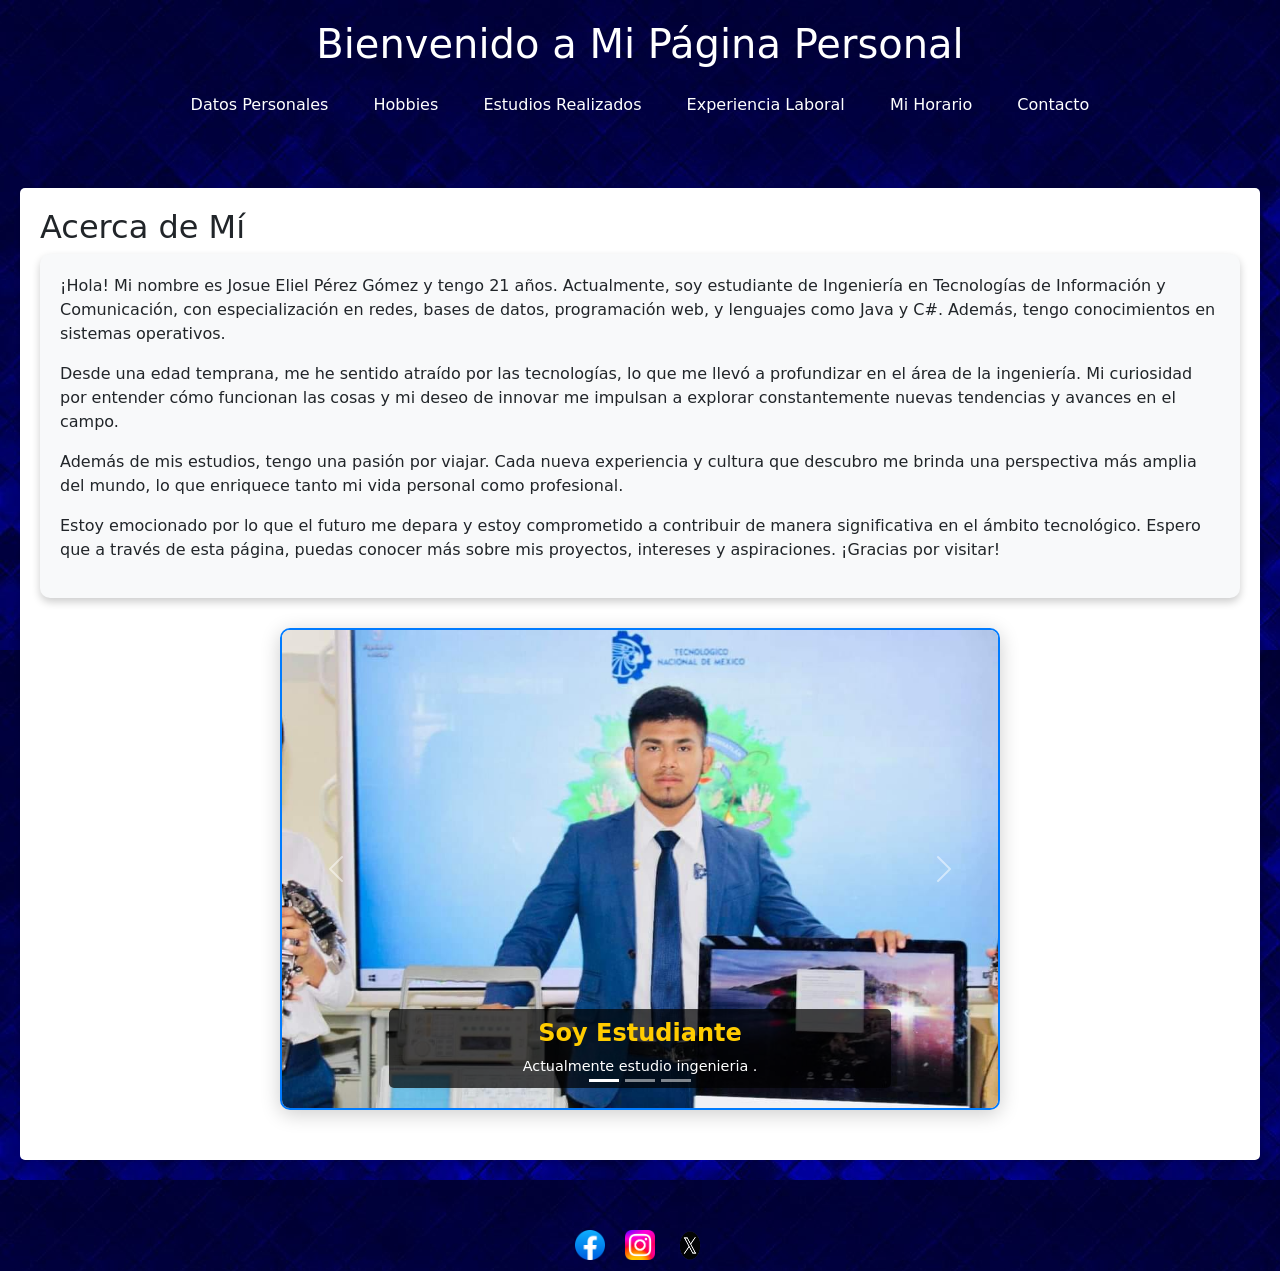
<file: MI PAGINA/index.html>
<!DOCTYPE html>
<html lang="es">
<head>
    <meta charset="UTF-8">
    <meta name="viewport" content="width=device-width, initial-scale=1.0">
    <title>Mi Página Personal</title>
    <link rel="stylesheet" href="styles.css">
    <!-- Agregar Bootstrap CSS -->
    <link href="https://cdn.jsdelivr.net/npm/bootstrap@5.0.2/dist/css/bootstrap.min.css" rel="stylesheet" integrity="sha384-EVSTQN3/azprG1Anm3QDgpJLIm9Nao0Yz1ztcQTwFspd3yD65VohhpuuCOmLASjC" crossorigin="anonymous">
    <style>
        .carousel {
            margin: 30px auto;
            border: 2px solid #007bff; /* Borde azul */
            border-radius: 10px; /* Esquinas redondeadas */
            overflow: hidden; /* Para evitar que se desborden las imágenes */
            box-shadow: 0 4px 20px rgba(0, 0, 0, 0.2); /* Sombra */
            max-width: 60%; /* Ajustar el tamaño del carrusel */
        }
        .carousel-caption {
            background-color: rgba(0, 0, 0, 0.7); /* Fondo negro más opaco */
            border-radius: 5px;
            padding: 10px; /* Padding reducido para un diseño más limpio */
        }
        .carousel-caption h5 {
            font-size: 1.5rem; /* Aumentar tamaño de título */
            font-weight: bold; /* Título en negrita */
            color: #ffcc00; /* Color dorado */
        }
        .carousel-caption p {
            font-size: 0.9rem; /* Tamaño de texto de la descripción */
            color: #ffffff; /* Color blanco para el texto */
            margin: 0; /* Sin margen */
        }
        /* Estilos para el cuadro de texto */
        .about-text {
            background-color: #f8f9fa; /* Color de fondo claro */
            padding: 20px; /* Espaciado interno */
            border-radius: 10px; /* Bordes redondeados */
            box-shadow: 0 4px 8px rgba(0, 0, 0, 0.2); /* Sombra para efecto de profundidad */
            margin-bottom: 20px; /* Espaciado inferior */
        }
      
    </style>
</head>
<body>
    <script src="https://cdn.jsdelivr.net/npm/bootstrap@5.0.2/dist/js/bootstrap.bundle.min.js" integrity="sha384-MrcW6ZMFYlzcLA8Nl+NtUVF0sA7MsXsP1UyJoMp4YLEuNSfAP+JcXn/tWtIaxVXM" crossorigin="anonymous"></script>

    <header>
        <h1>Bienvenido a Mi Página Personal</h1>
        <nav>
            <ul>
                <li><a href="datos.html">Datos Personales</a></li>
                <li><a href="hobbies.html">Hobbies</a></li>
                <li><a href="estudios.html">Estudios Realizados</a></li>
                <li><a href="experiencia.html">Experiencia Laboral</a></li>
                <li><a href="horario.html">Mi Horario</a></li>
                <li><a href="contacto.html">Contacto</a></li>
            </ul>
        </nav>
    </header>

    <section>
        <h2>Acerca de Mí</h2>
        <div class="about-text">
            <p>¡Hola! Mi nombre es Josue Eliel Pérez Gómez y tengo 21 años. Actualmente, soy estudiante de Ingeniería en Tecnologías de Información y Comunicación, con especialización en redes, bases de datos, programación web, y lenguajes como Java y C#. Además, tengo conocimientos en sistemas operativos.</p>
            <p>Desde una edad temprana, me he sentido atraído por las tecnologías, lo que me llevó a profundizar en el área de la ingeniería. Mi curiosidad por entender cómo funcionan las cosas y mi deseo de innovar me impulsan a explorar constantemente nuevas tendencias y avances en el campo.</p>
            <p>Además de mis estudios, tengo una pasión por viajar. Cada nueva experiencia y cultura que descubro me brinda una perspectiva más amplia del mundo, lo que enriquece tanto mi vida personal como profesional.</p>
            <p>Estoy emocionado por lo que el futuro me depara y estoy comprometido a contribuir de manera significativa en el ámbito tecnológico. Espero que a través de esta página, puedas conocer más sobre mis proyectos, intereses y aspiraciones. ¡Gracias por visitar!</p>
        </div>
        
        <div id="carouselExampleCaptions" class="carousel slide mx-auto" data-bs-ride="carousel">
            <div class="carousel-indicators">
                <button type="button" data-bs-target="#carouselExampleCaptions" data-bs-slide-to="0" class="active" aria-current="true" aria-label="Slide 1"></button>
                <button type="button" data-bs-target="#carouselExampleCaptions" data-bs-slide-to="1" aria-label="Slide 2"></button>
                <button type="button" data-bs-target="#carouselExampleCaptions" data-bs-slide-to="2" aria-label="Slide 3"></button>
            </div>
            <div class="carousel-inner">
                <div class="carousel-item active">
                    <img src="imagenes/index/yo.jpg" class="d-block w-100" alt="Soy Estudiante">
                    <div class="carousel-caption d-none d-md-block">
                        <h5>Soy Estudiante</h5>
                        <p>Actualmente estudio ingenieria .</p>
                    </div>
                </div>
                <div class="carousel-item">
                    <img src="imagenes/index/yo1.JPG" class="d-block w-100" alt="Fui amante del arte">
                    <div class="carousel-caption d-none d-md-block">
                        <h5>Fui amante del arte</h5>
                        <p>Fui bailarín de folklore por casi 8 años.</p>
                    </div>
                </div>
                <div class="carousel-item">
                    <img src="imagenes/index/yo3.jpg" class="d-block w-100" alt="Me gusta viajar">
                    <div class="carousel-caption d-none d-md-block">
                        <h5>Me gusta las experiencias de diferentes lugares </h5>
                        <p>Me gusta el mar y la naturaleza.</p>
                    </div>
                </div>
            </div>
            <button class="carousel-control-prev" type="button" data-bs-target="#carouselExampleCaptions" data-bs-slide="prev">
                <span class="carousel-control-prev-icon" aria-hidden="true"></span>
                <span class="visually-hidden">Anterior</span>
            </button>
            <button class="carousel-control-next" type="button" data-bs-target="#carouselExampleCaptions" data-bs-slide="next">
                <span class="carousel-control-next-icon" aria-hidden="true"></span>
                <span class="visually-hidden">Siguiente</span>
            </button>
        </div>
    </section>

<footer>
        <p>&nbsp;</p>
  <div class="social-icons">
            <a href="https://www.facebook.com/eliel.gomez.739978?locale=es_LA" target="_blank">
                <img src="imagenes/index/facebbok.png" alt="Facebook">
            </a>
            <a href="https://www.instagram.com/elielpg20/?next=%2Felielpg20%2F" target="_blank">
                <img src="imagenes/index/inta.png" alt="Instagram">
            </a>
            <a href="https://x.com/elielgomez20?s=21" target="_blank">
                <img src="imagenes/index/8e72f7331b652b842b0c271ab144d332.png" alt="Twitter" width="26" height="31">
            </a>
        </div>
    </footer>
</body>
</html>
</file>
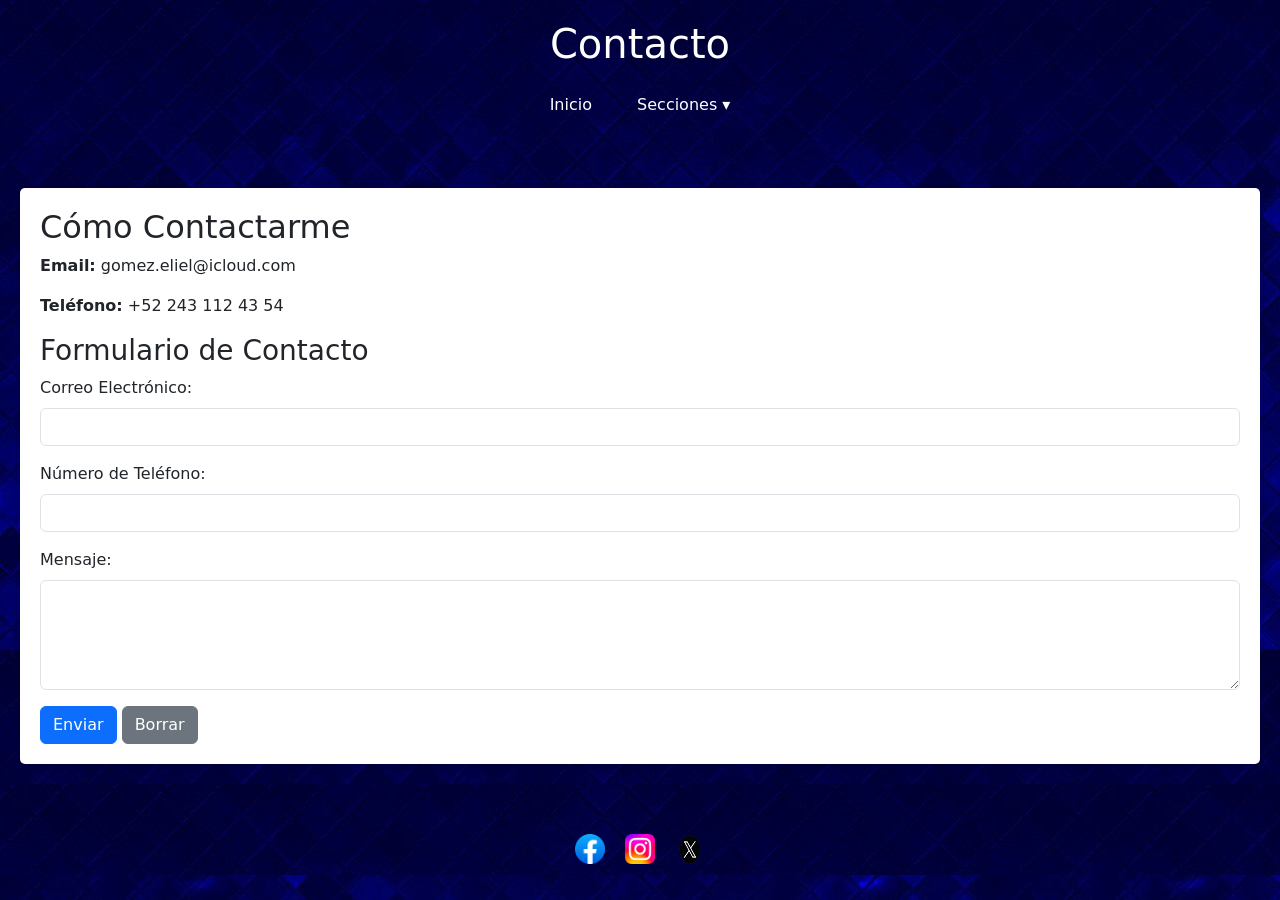
<file: MI PAGINA/contacto.html>
<!DOCTYPE html>
<html lang="es">
<head>
    <meta charset="UTF-8">
    <meta name="viewport" content="width=device-width, initial-scale=1.0">
    <title>Contacto</title>
    <link rel="stylesheet" href="styles.css">
    <link href="https://cdn.jsdelivr.net/npm/bootstrap@5.0.2/dist/css/bootstrap.min.css" rel="stylesheet" integrity="sha384-EVSTQN3/azprG1Anm3QDgpJLIm9Nao0Yz1ztcQTwFspd3yD65VohhpuuCOmLASjC" crossorigin="anonymous">
</head>
<body>
<script src="https://cdn.jsdelivr.net/npm/bootstrap@5.0.2/dist/js/bootstrap.bundle.min.js" integrity="sha384-MrcW6ZMFYlzcLA8Nl+NtUVF0sA7MsXsP1UyJoMp4YLEuNSfAP+JcXn/tWtIaxVXM" crossorigin="anonymous"></script>
    <header>
        <h1>Contacto</h1>
        <nav>
            <ul>
                <li><a href="index.html">Inicio</a></li>
                <li>
                    <a href="#" class="dropdown">Secciones &#9662;</a>
                    <ul class="dropdown-menu">
                        <li><a href="hobbies.html">Hobbis</a></li>
                        <li><a href="estudios.html">Estudios Realizados</a></li>
                        <li><a href="experiencia.html">Experiencia Laboral</a></li>
                        <li><a href="horario.html">Mi Horario</a></li>
                        <li><a href="contacto.html">Datos Personales</a></li>
                    </ul>
                </li>
            </ul>
        </nav>
    </header>

    <section>
        <h2>Cómo Contactarme</h2>
        <p><strong>Email:</strong> gomez.eliel@icloud.com</p>
        <p><strong>Teléfono:</strong> +52 243 112 43 54</p>

        <h3>Formulario de Contacto</h3>
        <form id="contact-form" action="mailto:gomez.eliel@icloud.com" method="post" enctype="text/plain">
            <div class="mb-3">
                <label for="email" class="form-label">Correo Electrónico:</label>
                <input type="email" class="form-control" id="email" name="email" required>
            </div>
            <div class="mb-3">
                <label for="telefono" class="form-label">Número de Teléfono:</label>
                <input type="tel" class="form-control" id="telefono" name="telefono" required>
            </div>
            <div class="mb-3">
                <label for="mensaje" class="form-label">Mensaje:</label>
                <textarea class="form-control" id="mensaje" name="mensaje" rows="4" required></textarea>
            </div>
            <button type="submit" class="btn btn-primary">Enviar</button>
            <button type="reset" class="btn btn-secondary">Borrar</button>
        </form>
    </section>

    <footer>
        <p>&nbsp;</p>
  <div class="social-icons">
            <a href="https://www.facebook.com/eliel.gomez.739978?locale=es_LA" target="_blank">
                <img src="imagenes/index/facebbok.png" alt="Facebook">
            </a>
            <a href="https://www.instagram.com/elielpg20/?next=%2Felielpg20%2F" target="_blank">
                <img src="imagenes/index/inta.png" alt="Instagram">
            </a>
            <a href="https://x.com/elielgomez20?s=21" target="_blank">
                <img src="imagenes/index/8e72f7331b652b842b0c271ab144d332.png" alt="Twitter" width="26" height="31">
            </a>
        </div>
    </footer>
</body>
</html>
</file>
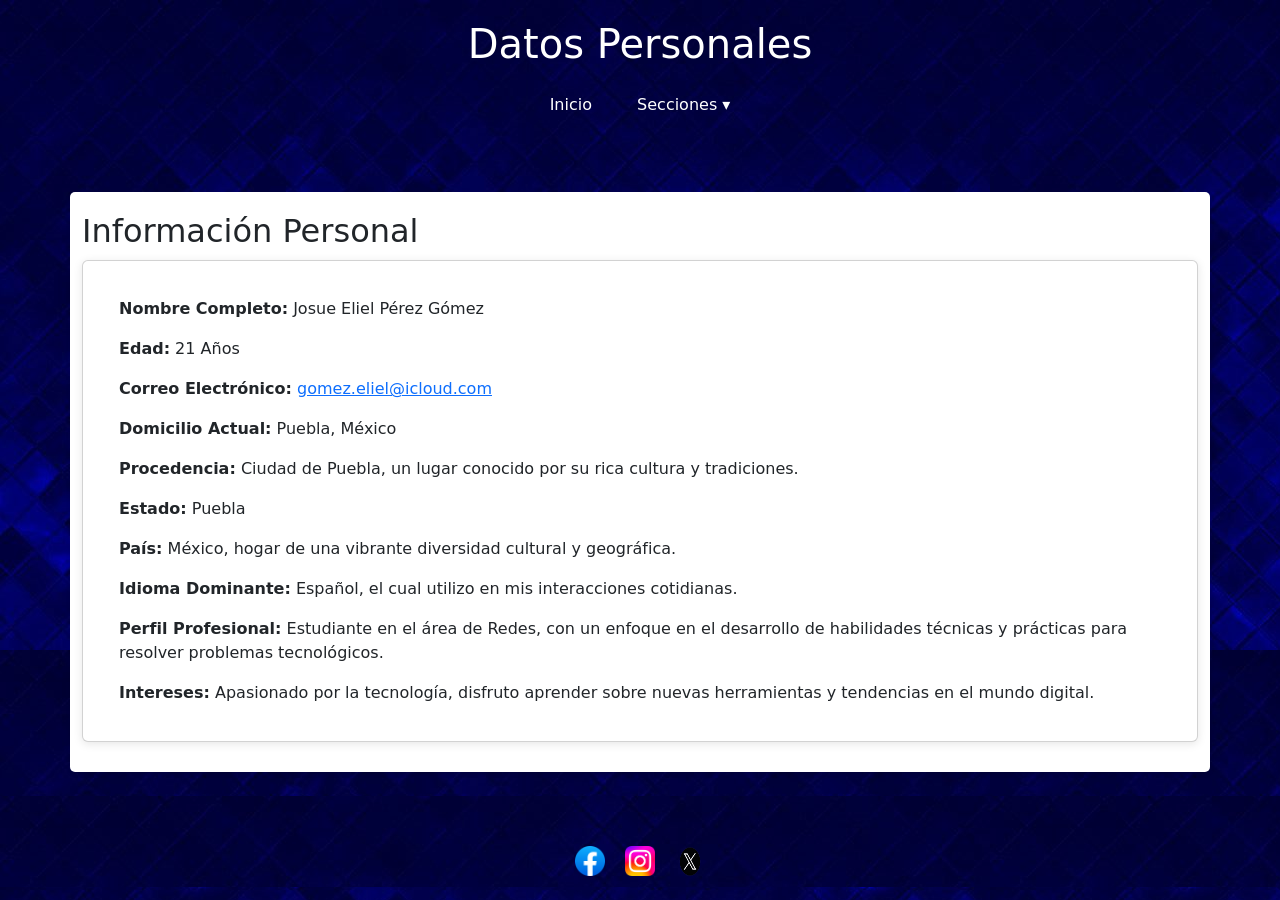
<file: MI PAGINA/datos.html>
<!DOCTYPE html>
<html lang="es">
<head>
    <meta charset="UTF-8">
    <meta name="viewport" content="width=device-width, initial-scale=1.0">
    <title>Datos Personales</title>
    <link rel="stylesheet" href="styles.css">
    <link href="https://cdn.jsdelivr.net/npm/bootstrap@5.0.2/dist/css/bootstrap.min.css" rel="stylesheet" integrity="sha384-EVSTQN3/azprG1Anm3QDgpJLIm9Nao0Yz1ztcQTwFspd3yD65VohhpuuCOmLASjC" crossorigin="anonymous">
</head>
<body>
    <script src="https://cdn.jsdelivr.net/npm/bootstrap@5.0.2/dist/js/bootstrap.bundle.min.js" integrity="sha384-MrcW6ZMFYlzcLA8Nl+NtUVF0sA7MsXsP1UyJoMp4YLEuNSfAP+JcXn/tWtIaxVXM" crossorigin="anonymous"></script>

    <header>
        <h1>Datos Personales</h1>
        <nav>
            <ul>
                <li><a href="index.html">Inicio</a></li>
                <li>
                    <a href="#" class="dropdown">Secciones &#9662;</a>
                    <ul class="dropdown-menu">
                        <li><a href="hobbies.html">Hobbies</a></li>
                        <li><a href="estudios.html">Estudios Realizados</a></li>
                        <li><a href="experiencia.html">Experiencia Laboral</a></li>
                        <li><a href="horario.html">Mi Horario</a></li>
                        <li><a href="contacto.html">Contacto</a></li>
                    </ul>
                </li>
            </ul>
        </nav>
    </header>

    <section class="container my-4">
        <h2>Información Personal</h2>
        <div class="card">
            <div class="card-body">
                <p class="card-text"><strong>Nombre Completo:</strong> Josue Eliel Pérez Gómez</p>
                <p class="card-text"><strong>Edad:</strong> 21 Años</p>
                <p class="card-text"><strong>Correo Electrónico:</strong> <a href="mailto:gomez.eliel@icloud.com">gomez.eliel@icloud.com</a></p>
                <p class="card-text"><strong>Domicilio Actual:</strong> Puebla, México</p>
                <p class="card-text"><strong>Procedencia:</strong> Ciudad de Puebla, un lugar conocido por su rica cultura y tradiciones.</p>
                <p class="card-text"><strong>Estado:</strong> Puebla</p>
                <p class="card-text"><strong>País:</strong> México, hogar de una vibrante diversidad cultural y geográfica.</p>
                <p class="card-text"><strong>Idioma Dominante:</strong> Español, el cual utilizo en mis interacciones cotidianas.</p>
                <p class="card-text"><strong>Perfil Profesional:</strong> Estudiante en el área de Redes, con un enfoque en el desarrollo de habilidades técnicas y prácticas para resolver problemas tecnológicos.</p>
                <p class="card-text"><strong>Intereses:</strong> Apasionado por la tecnología, disfruto aprender sobre nuevas herramientas y tendencias en el mundo digital.</p>
            </div>
        </div>
    </section>

    <footer>
        <p>&nbsp;</p>
  <div class="social-icons">
            <a href="https://www.facebook.com/eliel.gomez.739978?locale=es_LA" target="_blank">
                <img src="imagenes/index/facebbok.png" alt="Facebook">
            </a>
            <a href="https://www.instagram.com/elielpg20/?next=%2Felielpg20%2F" target="_blank">
                <img src="imagenes/index/inta.png" alt="Instagram">
            </a>
            <a href="https://x.com/elielgomez20?s=21" target="_blank">
                <img src="imagenes/index/8e72f7331b652b842b0c271ab144d332.png" alt="Twitter" width="26" height="31">
            </a>
        </div>
    </footer>
</body>
</html>
</file>
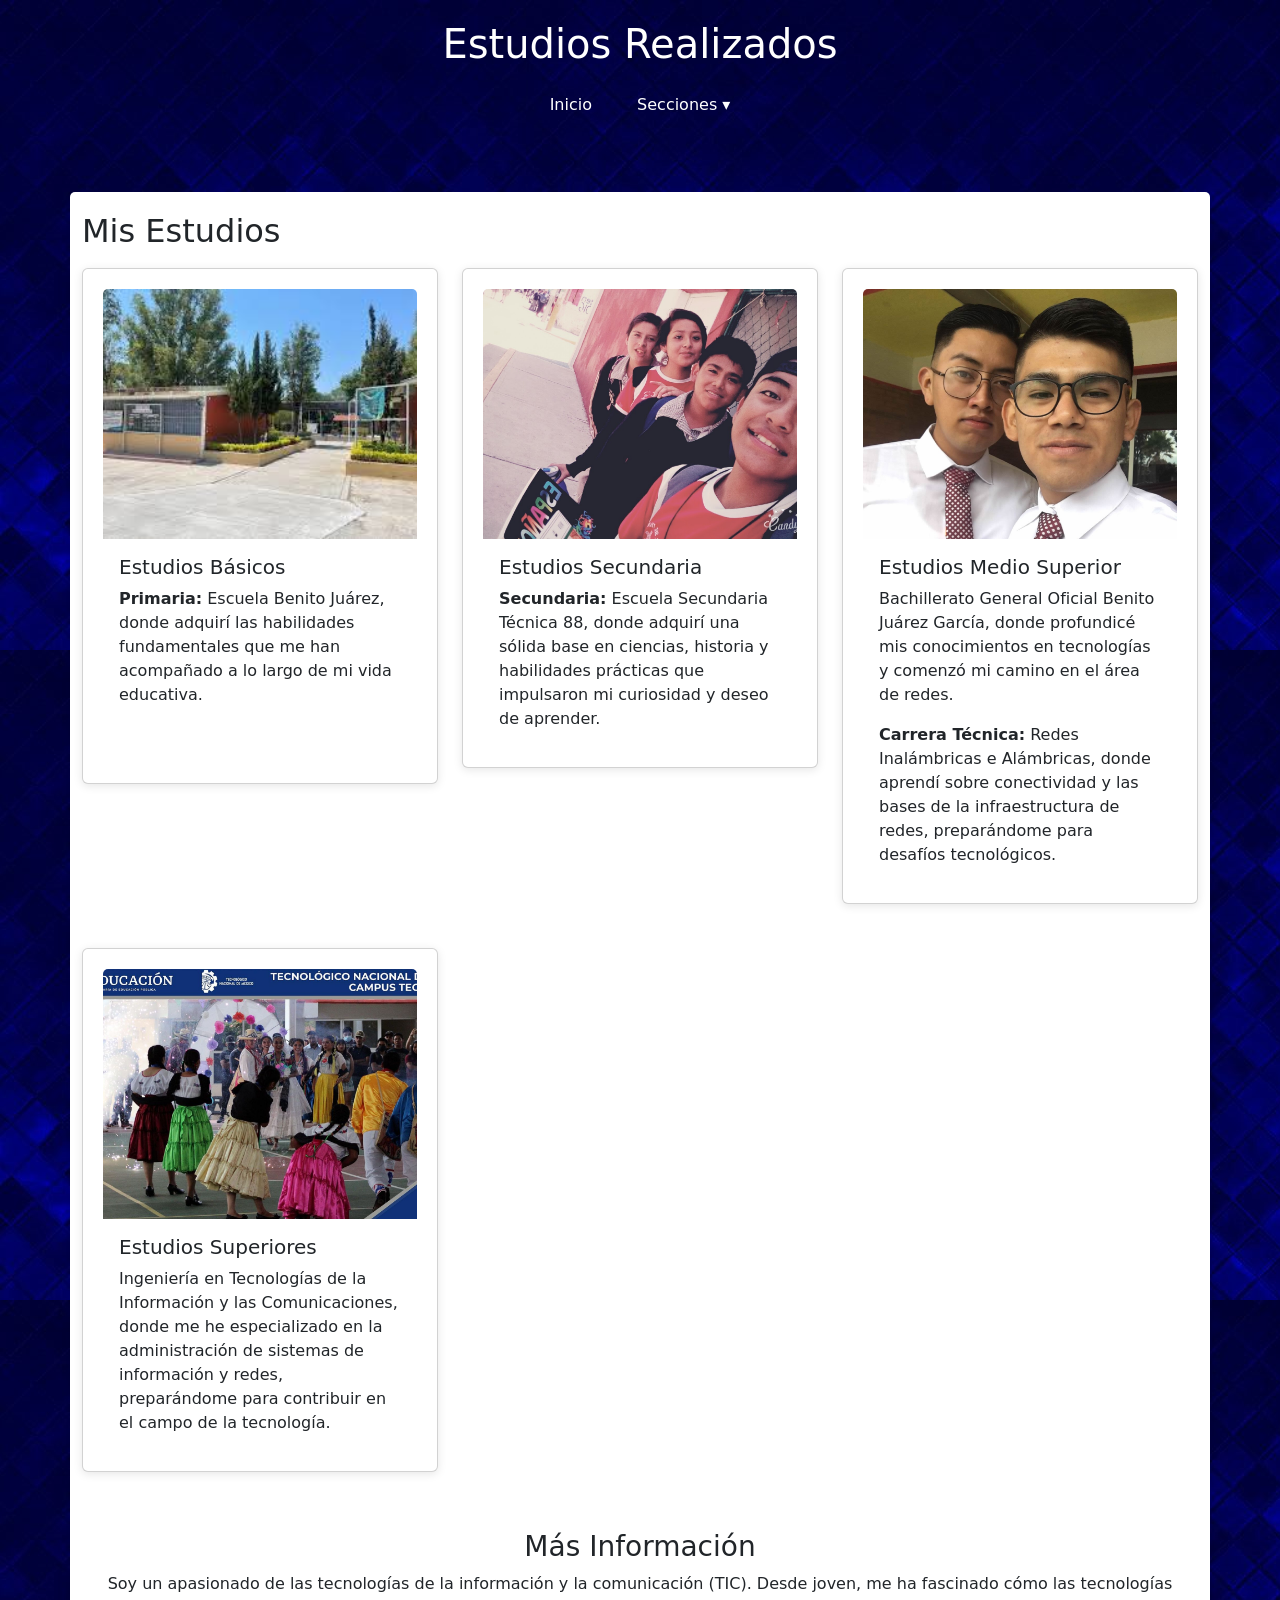
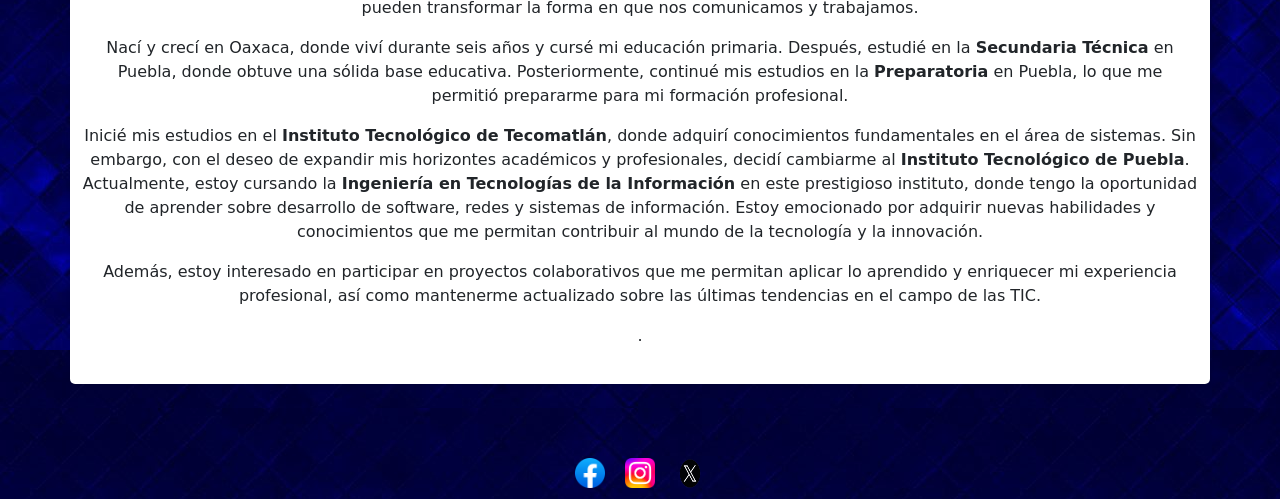
<file: MI PAGINA/estudios.html>
<!DOCTYPE html>
<html lang="es">
<head>
    <meta charset="UTF-8">
    <meta name="viewport" content="width=device-width, initial-scale=1.0">
    <title>Estudios Realizados</title>
    <link rel="stylesheet" href="styles.css">
    <link href="https://cdn.jsdelivr.net/npm/bootstrap@5.0.2/dist/css/bootstrap.min.css" rel="stylesheet" integrity="sha384-EVSTQN3/azprG1Anm3QDgpJLIm9Nao0Yz1ztcQTwFspd3yD65VohhpuuCOmLASjC" crossorigin="anonymous">
    <style>
        .card-img-top {
            width: 100%;
            height: 250px; /* Ajusta la altura según lo necesites */
            object-fit: cover; /* Mantiene la proporción de la imagen */
        
       
        nav ul {
            list-style: none;
            padding: 0;
        }
        nav ul li {
            display: inline;
            margin-right: 20px;
        }
        nav a {
            text-decoration: none;
            color: #007bff; /* Color del texto de los enlaces */
        }
    </style>
</head>
<body>
    <script src="https://cdn.jsdelivr.net/npm/bootstrap@5.0.2/dist/js/bootstrap.bundle.min.js" integrity="sha384-MrcW6ZMFYlzcLA8Nl+NtUVF0sA7MsXsP1UyJoMp4YLEuNSfAP+JcXn/tWtIaxVXM" crossorigin="anonymous"></script>

    <header class="header-bg text-center">
        <h1>Estudios Realizados</h1>
        <nav>
            <ul>
                <li><a href="index.html">Inicio</a></li>
                <li>
                    <a href="#" class="dropdown">Secciones &#9662;</a>
                    <ul class="dropdown-menu">
                        <li><a href="hobbies.html">Hobbies</a></li>
                        <li><a href="datos.html">Datos Personales</a></li>
                        <li><a href="experiencia.html">Experiencia Laboral</a></li>
                        <li><a href="horario.html">Mi Horario</a></li>
                        <li><a href="contacto.html">Contacto</a></li>
                    </ul>
                </li>
            </ul>
        </nav>
    </header>

    <section class="container my-4">
        <h2>Mis Estudios</h2>
        <div class="row">
            <!-- Tarjeta para estudios básicos -->
            <div class="col-lg-4 col-md-6 col-sm-12 mb-4">
                <div class="card">
                    <img src="imagenes/Estudios/primaria.jpeg" class="card-img-top" alt="Escuela Primaria Benito Juárez">
                    <div class="card-body">
                      <h5 class="card-title">Estudios Básicos</h5>
                        <p class="card-text"><strong>Primaria:</strong> Escuela Benito Juárez, donde adquirí las habilidades fundamentales que me han acompañado a lo largo de mi vida educativa.</p>
                        <p class="card-text">&nbsp;</p>
                    </div>
                </div>
            </div>

            <!-- Otra tarjeta para estudios secundarios -->
            <div class="col-lg-4 col-md-6 col-sm-12 mb-4">
                <div class="card">
                    <img src="imagenes/Estudios/secundaria.jpg" alt="Escuela Secundaria Técnica 88" class="card-img-top">
                    <div class="card-body">
                        <h5 class="card-title">Estudios Secundaria</h5>
                        <p class="card-text"><strong>Secundaria:</strong> Escuela Secundaria Técnica 88, donde adquirí una sólida base en ciencias, historia y habilidades prácticas que impulsaron mi curiosidad y deseo de aprender.</p>
                    </div>
                </div>
            </div>

            <!-- Tarjeta para estudios medio superior -->
            <div class="col-lg-4 col-md-6 col-sm-12 mb-4">
                <div class="card">
                    <img src="imagenes/Estudios/prepa.jpg" alt="Bachillerato General Oficial Benito Juárez García" width="84%" height="267" class="card-img-top">
                    <div class="card-body">
                      <h5 class="card-title">Estudios Medio Superior</h5>
                        <p class="card-text">Bachillerato General Oficial Benito Juárez García, donde profundicé mis conocimientos en tecnologías y comenzó mi camino en el área de redes.</p>
                        <p class="card-text"><strong>Carrera Técnica:</strong> Redes Inalámbricas e Alámbricas, donde aprendí sobre conectividad y las bases de la infraestructura de redes, preparándome para desafíos tecnológicos.</p>
                  </div>
              </div>
            </div>

            <!-- Tarjeta para estudios superiores -->
            <div class="col-lg-4 col-md-6 col-sm-12 mb-4">
                <div class="card">
                    <img src="imagenes/Estudios/uni.jpg" alt="Ingeniería en Tecnologías de la Información y las Comunicaciones" class="card-img-top">
                    <div class="card-body">
                        <h5 class="card-title">Estudios Superiores</h5>
                        <p class="card-text">Ingeniería en Tecnologías de la Información y las Comunicaciones, donde me he especializado en la administración de sistemas de información y redes, preparándome para contribuir en el campo de la tecnología.</p>
                    </div>
                </div>
            </div>
        </div>
        
      <div class="text-center mt-4">
        <h3>Más Información</h3>
          <p>Soy un apasionado de las tecnologías de la información y la comunicación (TIC). Desde joven, me ha fascinado cómo las tecnologías pueden transformar la forma en que nos comunicamos y trabajamos.</p>
            <p>Nací y crecí en Oaxaca, donde viví durante seis años y cursé mi educación primaria. Después, estudié en la <strong>Secundaria Técnica</strong> en Puebla, donde obtuve una sólida base educativa. Posteriormente, continué mis estudios en la <strong>Preparatoria</strong> en Puebla, lo que me permitió prepararme para mi formación profesional.</p>
            <p>Inicié mis estudios en el <strong>Instituto Tecnológico de Tecomatlán</strong>, donde adquirí conocimientos fundamentales en el área de sistemas. Sin embargo, con el deseo de expandir mis horizontes académicos y profesionales, decidí cambiarme al <strong>Instituto Tecnológico de Puebla</strong>. Actualmente, estoy cursando la <strong>Ingeniería en Tecnologías de la Información</strong> en este prestigioso instituto, donde tengo la oportunidad de aprender sobre desarrollo de software, redes y sistemas de información. Estoy emocionado por adquirir nuevas habilidades y conocimientos que me permitan contribuir al mundo de la tecnología y la innovación.</p>
            <p>Además, estoy interesado en participar en proyectos colaborativos que me permitan aplicar lo aprendido y enriquecer mi experiencia profesional, así como mantenerme actualizado sobre las últimas tendencias en el campo de las TIC.</p>
            <p>.</p>
        </div>
    </section>
<footer>
        <p>&nbsp;</p>
  <div class="social-icons">
            <a href="https://www.facebook.com/eliel.gomez.739978?locale=es_LA" target="_blank">
                <img src="imagenes/index/facebbok.png" alt="Facebook">
            </a>
            <a href="https://www.instagram.com/elielpg20/?next=%2Felielpg20%2F" target="_blank">
                <img src="imagenes/index/inta.png" alt="Instagram">
            </a>
            <a href="https://x.com/elielgomez20?s=21" target="_blank">
                <img src="imagenes/index/8e72f7331b652b842b0c271ab144d332.png" alt="Twitter" width="26" height="31">
            </a>
        </div>
    </footer>
</body>
</html>
</file>
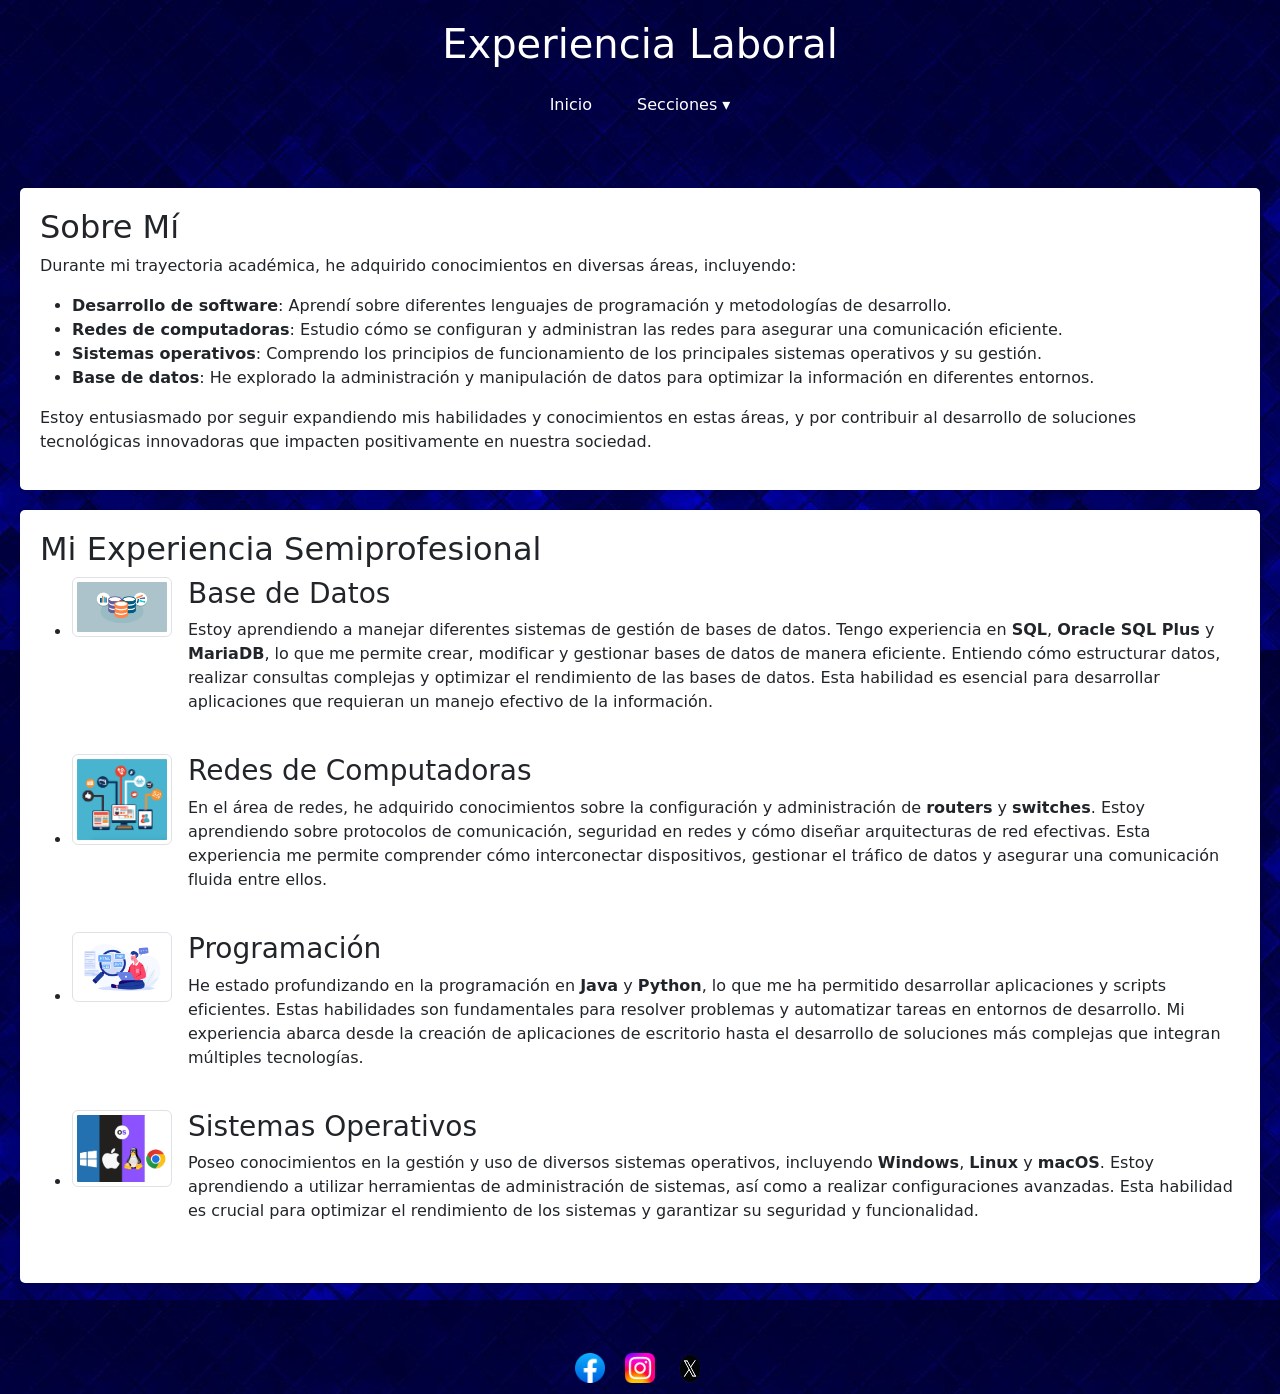
<file: MI PAGINA/experiencia.html>
<!DOCTYPE html>
<html lang="es">
<head>
    <meta charset="UTF-8">
    <meta name="viewport" content="width=device-width, initial-scale=1.0">
    <title>Experiencia Laboral</title>
    <link rel="stylesheet" href="styles.css">
    <link href="https://cdn.jsdelivr.net/npm/bootstrap@5.0.2/dist/css/bootstrap.min.css" rel="stylesheet" integrity="sha384-EVSTQN3/azprG1Anm3QDgpJLIm9Nao0Yz1ztcQTwFspd3yD65VohhpuuCOmLASjC" crossorigin="anonymous">
</head>
<body>
<script src="https://cdn.jsdelivr.net/npm/bootstrap@5.0.2/dist/js/bootstrap.bundle.min.js" integrity="sha384-MrcW6ZMFYlzcLA8Nl+NtUVF0sA7MsXsP1UyJoMp4YLEuNSfAP+JcXn/tWtIaxVXM" crossorigin="anonymous"></script>
    <header>
        <h1>Experiencia Laboral</h1>
        <nav>
            <ul>
                <li><a href="index.html">Inicio</a></li>
                <li>
                    <a href="#" class="dropdown">Secciones &#9662;</a>
                    <ul class="dropdown-menu">
                        <li><a href="hobbies.html">Hobbis</a></li>
                        <li><a href="estudios.html">Estudios Realizados</a></li>
                        <li><a href="datos.html">Datos Personales</a></li>
                        <li><a href="horario.html">Mi Horario</a></li>
                        <li><a href="contacto.html">Contacto</a></li>
                    </ul>
                </li>
            </ul>
        </nav>
    </header>

    <section>
      <h2>Sobre Mí</h2>
        <p>Durante mi trayectoria académica, he adquirido conocimientos en diversas áreas, incluyendo:</p>
        <ul>
          <li><strong>Desarrollo de software</strong>: Aprendí sobre diferentes lenguajes de programación y metodologías de desarrollo.</li>
          <li><strong>Redes de computadoras</strong>: Estudio cómo se configuran y administran las redes para asegurar una comunicación eficiente.</li>
          <li><strong>Sistemas operativos</strong>: Comprendo los principios de funcionamiento de los principales sistemas operativos y su gestión.</li>
          <li><strong>Base de datos</strong>: He explorado la administración y manipulación de datos para optimizar la información en diferentes entornos.</li>
        </ul>
        <p>Estoy entusiasmado por seguir expandiendo mis habilidades y conocimientos en estas áreas, y por contribuir al desarrollo de soluciones tecnológicas innovadoras que impacten positivamente en nuestra sociedad.</p>
    </section>

<section>
    <h2>Mi Experiencia Semiprofesional</h2>
    <ul>
        <li>
            <div class="d-flex align-items-start mb-4">
                <img src="imagenes/experiensia/Bases-de-datos3.jpg" alt="Desarrollador Web" class="img-thumbnail me-3" style="width: 100px; height: auto;">
                <div>
                  <h3>Base de Datos</h3>
                    <p>Estoy aprendiendo a manejar diferentes sistemas de gestión de bases de datos. Tengo experiencia en <strong>SQL</strong>, <strong>Oracle SQL Plus</strong> y <strong>MariaDB</strong>, lo que me permite crear, modificar y gestionar bases de datos de manera eficiente. Entiendo cómo estructurar datos, realizar consultas complejas y optimizar el rendimiento de las bases de datos. Esta habilidad es esencial para desarrollar aplicaciones que requieran un manejo efectivo de la información.</p>
                </div>
            </div>
        </li>
        <li>
            <div class="d-flex align-items-start mb-4">
                <img src="imagenes/experiensia/redes-de-computadoras-internet.png" alt="Redes de Computadoras" class="img-thumbnail me-3" style="width: 100px; height: auto;">
                <div>
                  <h3>Redes de Computadoras</h3>
                    <p>En el área de redes, he adquirido conocimientos sobre la configuración y administración de <strong>routers</strong> y <strong>switches</strong>. Estoy aprendiendo sobre protocolos de comunicación, seguridad en redes y cómo diseñar arquitecturas de red efectivas. Esta experiencia me permite comprender cómo interconectar dispositivos, gestionar el tráfico de datos y asegurar una comunicación fluida entre ellos.</p>
                </div>
            </div>
        </li>
        <li>
            <div class="d-flex align-items-start mb-4">
                <img src="imagenes/experiensia/Lenguajes-scaled.jpg" alt="Programación" class="img-thumbnail me-3" style="width: 100px; height: auto;">
                <div>
                  <h3>Programación</h3>
                    <p>He estado profundizando en la programación en <strong>Java</strong> y <strong>Python</strong>, lo que me ha permitido desarrollar aplicaciones y scripts eficientes. Estas habilidades son fundamentales para resolver problemas y automatizar tareas en entornos de desarrollo. Mi experiencia abarca desde la creación de aplicaciones de escritorio hasta el desarrollo de soluciones más complejas que integran múltiples tecnologías.</p>
                </div>
            </div>
        </li>
        <li>
            <div class="d-flex align-items-start mb-4">
                <img src="imagenes/experiensia/Sistemas-Operativos-1.jpg" alt="Sistemas Operativos" class="img-thumbnail me-3" style="width: 100px; height: auto;">
                <div>
                  <h3>Sistemas Operativos</h3>
                    <p>Poseo conocimientos en la gestión y uso de diversos sistemas operativos, incluyendo <strong>Windows</strong>, <strong>Linux</strong> y <strong>macOS</strong>. Estoy aprendiendo a utilizar herramientas de administración de sistemas, así como a realizar configuraciones avanzadas. Esta habilidad es crucial para optimizar el rendimiento de los sistemas y garantizar su seguridad y funcionalidad.</p>
                </div>
            </div>
        </li>
    </ul>
</section>


    <footer>
        <p>&nbsp;</p>
  <div class="social-icons">
            <a href="https://www.facebook.com/eliel.gomez.739978?locale=es_LA" target="_blank">
                <img src="imagenes/index/facebbok.png" alt="Facebook">
            </a>
            <a href="https://www.instagram.com/elielpg20/?next=%2Felielpg20%2F" target="_blank">
                <img src="imagenes/index/inta.png" alt="Instagram">
            </a>
            <a href="https://x.com/elielgomez20?s=21" target="_blank">
                <img src="imagenes/index/8e72f7331b652b842b0c271ab144d332.png" alt="Twitter" width="26" height="31">
            </a>
        </div>
    </footer>
</body>
</html>
</file>
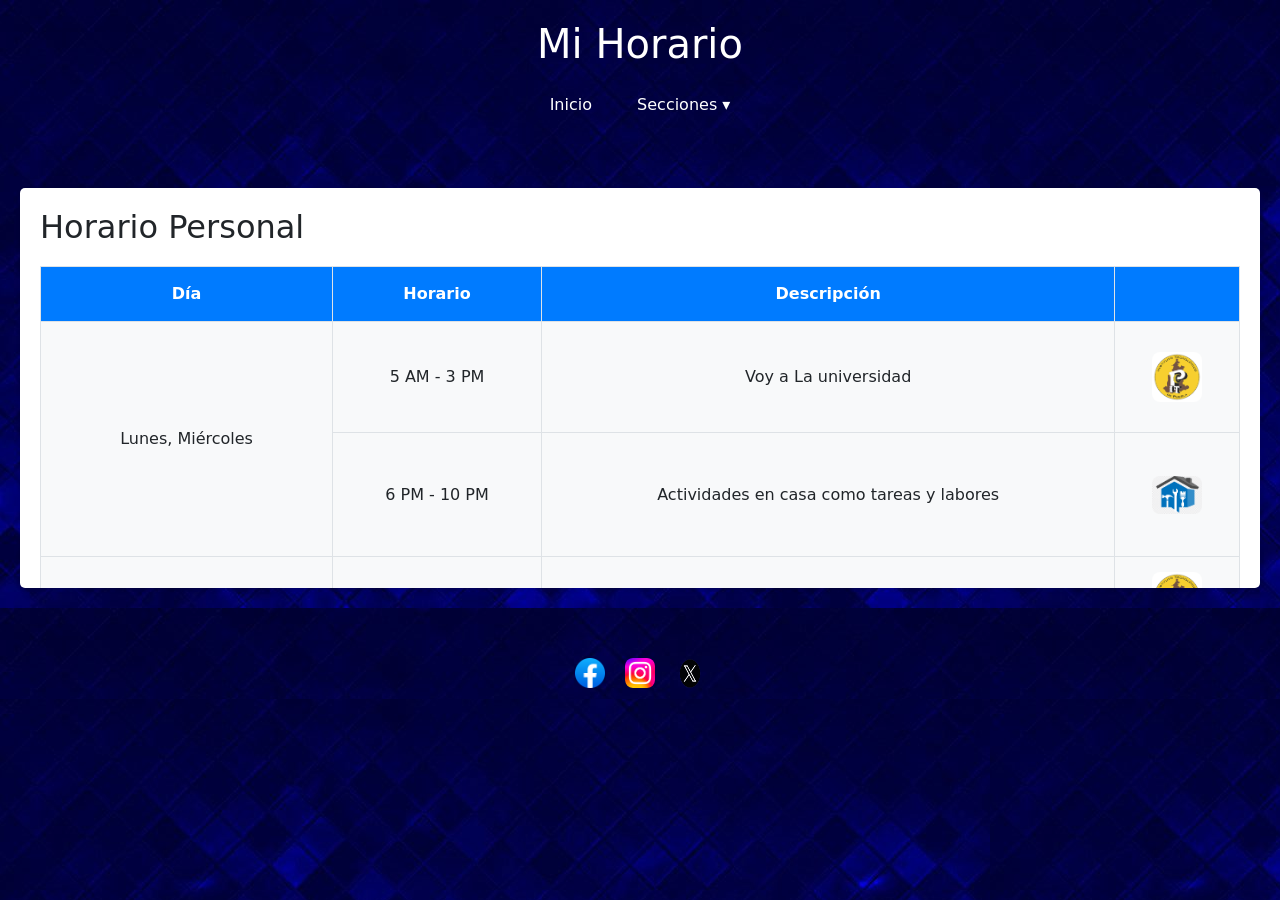
<file: MI PAGINA/horario.html>
<!DOCTYPE html>
<html lang="es">
<head>
    <meta charset="UTF-8">
    <meta name="viewport" content="width=device-width, initial-scale=1.0">
    <title>Mi Horario</title>    
    <link rel="stylesheet" href="styles.css">
    <link href="https://cdn.jsdelivr.net/npm/bootstrap@5.0.2/dist/css/bootstrap.min.css" rel="stylesheet" integrity="sha384-EVSTQN3/azprG1Anm3QDgpJLIm9Nao0Yz1ztcQTwFspd3yD65VohhpuuCOmLASjC" crossorigin="anonymous">
    <style>
        /* Estilos adicionales para el horario */
        table {
            width: 100%;
            margin: 20px 0;
            border-collapse: collapse;
            background-color: #f8f9fa;
        }
        th, td {
            border: 1px solid #dee2e6;
            padding: 15px;
            text-align: center;
        }
        th {
            background-color: #007bff;
            color: white;
        }
        td {
            vertical-align: middle;
        }
        img {
            max-width: 50px; /* Ajustar el tamaño de las imágenes */
            border-radius: 8px; /* Bordes redondeados para las imágenes */
        }
        .scrollable {
            max-height: 400px; /* Altura máxima para hacer desplazable */
            overflow-y: auto; /* Desplazamiento vertical */
        }
    </style>
</head>
<body>
    <script src="https://cdn.jsdelivr.net/npm/bootstrap@5.0.2/dist/js/bootstrap.bundle.min.js" integrity="sha384-MrcW6ZMFYlzcLA8Nl+NtUVF0sA7MsXsP1UyJoMp4YLEuNSfAP+JcXn/tWtIaxVXM" crossorigin="anonymous"></script>
    
    <header>
        <h1>Mi Horario</h1>
        <nav>
            <ul>
                <li><a href="index.html">Inicio</a></li>
                <li>
                    <a href="#" class="dropdown">Secciones &#9662;</a>
                    <ul class="dropdown-menu">
                        <li><a href="hobbies.html">Hobbis</a></li>
                        <li><a href="estudios.html">Estudios Realizados</a></li>
                        <li><a href="experiencia.html">Experiencia Laboral</a></li>
                        <li><a href="datos.html">Datos Personales</a></li>
                        <li><a href="contacto.html">Contacto</a></li>
                    </ul>
                </li>
            </ul>
        </nav>
    </header>

    <section class="scrollable">
        <h2>Horario Personal</h2>
        <table>
            <thead>
                <tr>
                    <th>Día</th>
                    <th>Horario</th>
                    <th>Descripción</th>
                    <th>&nbsp;</th>
                </tr>
            </thead>
            <tbody>
                <tr>
                    <td rowspan="2">Lunes, Miércoles</td>
                    <td height="111">5 AM - 3 PM</td>
                    <td>Voy a La universidad</td>
                    <td><img src="imagenes/Horario/images.png" alt="Lunes y Miércoles"></td>
                </tr>
                <tr>
                    <td height="124">6 PM - 10 PM</td>
                    <td>Actividades en casa como tareas y labores</td>
                    <td><img src="imagenes/Horario/labores.png" alt="Martes y Jueves"></td>
                </tr>
                <tr>
                    <td rowspan="2">Martes, Jueves</td>
                    <td>7 AM - 5 PM</td>
                    <td>Clases, estudio en la universidad.</td>
                    <td><img src="imagenes/Horario/images.png" alt="Martes y Jueves"></td>
                </tr>
                <tr>
                    <td height="32"></td>
                    <td></td>
                    <td></td>
                </tr>
                <tr>
                    <td height="108">Viernes</td>
                    <td>8 PM - 10 PM</td>
                    <td>Estoy en casa </td>
                    <td><img src="imagenes/Horario/tarea.jpg" alt="Viernes"></td>
                </tr>
                <tr>
                    <td rowspan="2">Sábados, Domingos</td>
                    <td>10 AM - 1 PM</td>
                    <td>Salgo con la familia</td>
                    <td><img src="imagenes/Horario/paseoç.jpg" alt="Sábados y Domingos"></td>
                </tr>
                <tr>
                    <td height="181">8 PM - 10 PM</td>
                    <td>Estar en casa o salir de fiesta o de paseo</td>
                    <td><img src="imagenes/Horario/antro.png" alt="Martes y Jueves"></td>
                </tr>
            </tbody>
        </table>
    </section>

   <footer>
        <p>&nbsp;</p>
  <div class="social-icons">
            <a href="https://www.facebook.com/eliel.gomez.739978?locale=es_LA" target="_blank">
                <img src="imagenes/index/facebbok.png" alt="Facebook">
            </a>
            <a href="https://www.instagram.com/elielpg20/?next=%2Felielpg20%2F" target="_blank">
                <img src="imagenes/index/inta.png" alt="Instagram">
            </a>
            <a href="https://x.com/elielgomez20?s=21" target="_blank">
                <img src="imagenes/index/8e72f7331b652b842b0c271ab144d332.png" alt="Twitter" width="26" height="31">
            </a>
        </div>
    </footer>
</body>
</html>
</file>
<file: MI PAGINA/styles.css>
/* Estilos Generales */
body {
	font-family: Arial, sans-serif;
	margin: 0;
	padding: 0;
	background-color: #003399; /* Color de fondo general */
	background-image: url(imagenes/index/fondo.jpg);
}
  /* Estilos para redes sociales */
        .social-icons {
            display: flex;
            justify-content: center;
            margin-top: 10px;
        }
        .social-icons img {
            width: 30px; /* Ancho de los iconos */
            margin: 0 10px; /* Espaciado entre iconos */
        }

/* Estilo del Encabezado */
header {
	color: #FFFFFF; /* Color del texto en el encabezado (blanco) */
	padding: 20px;
	text-align: center;
	background-image: url(imagenes/index/fondo.jpg);
}

/* Estilos del Menú de Navegación */
nav {
    margin: 10px 0;
}

nav ul {
    list-style-type: none; /* Quitar viñetas */
    padding: 0;
}

nav ul li {
    display: inline-block; /* Mostrar elementos en línea */
    position: relative; /* Necesario para el menú desplegable */
}

nav ul li a {
    display: block; /* Asegurarse que el enlace ocupe todo el espacio */
    color: #ffffff; /* Color del texto del menú (blanco) */
    padding: 15px 20px; /* Espaciado interno del enlace */
    text-decoration: none; /* Sin subrayado */
    transition: background-color 0.3s ease; /* Transición suave del fondo */
}

/* Estilos del Menú Desplegable */
.dropdown-menu {
    display: none; /* Oculta el menú por defecto */
    position: absolute; /* Posicionamiento absoluto */
    top: 100%; /* Colocar justo debajo del elemento padre */
    left: 0; /* Alinear a la izquierda */
    background-color: #ffffff; /* Color de fondo del menú desplegable (blanco) */
    border-radius: 5px; /* Bordes redondeados */
    box-shadow: 0 8px 20px rgba(0, 0, 0, 0.3); /* Sombra del menú desplegable */
    z-index: 1000; /* Asegura que el menú esté por encima de otros elementos */
    animation: dropDown 0.3s ease forwards; /* Animación de aparición */
    padding: 10px 0; /* Espaciado interno (vertical) */
}

/* Estilos de los elementos del menú desplegable */
.dropdown-menu li {
    display: block; /* Cada elemento en bloque */
    margin: 0; /* Sin margen */
}

.dropdown-menu li a {
    padding: 15px 30px; /* Espaciado interno aumentado (horizontales y verticales) */
    color: #2980b9; /* Color del texto (azul fuerte) */
    font-size: 1.2rem; /* Tamaño de fuente más grande */
    transition: background-color 0.3s ease, color 0.3s ease; /* Transiciones suaves */
}

.dropdown-menu li a:hover {
    background-color: #34495e; /* Color de fondo en hover del menú desplegable (gris oscuro) */
    color: #ffffff; /* Color de texto en hover (blanco) */
}

/* Estilo para el contenido principal */
section {
	padding: 20px; /* Fondo blanco para la sección */
	margin: 20px; /* Margen alrededor de la sección */
	border-radius: 5px; /* Bordes redondeados */
	box-shadow: 0 2px 5px rgba(0, 0, 0, 0.1); /* Sombra suave */
	opacity: 0; /* Inicialmente oculto */
	transform: translateY(20px); /* Mueve hacia abajo */
	animation: fadeInUp 0.5s forwards; /* Animación de entrada */
	background-color:inherit;
}

/* Estilo del pie de página */
footer {
	text-align: center;
	padding: 10px; /* Fondo del pie de página (gris oscuro) */
	color: #ffffff; /* Color del texto en el pie de página (blanco) */
	background-image: url(imagenes/index/fondo.jpg);
}

/* Animación del menú desplegable */
@keyframes dropDown {
    from {
        opacity: 0; /* Comienza transparente */
        transform: translateY(-10px); /* Mueve hacia arriba */
    }
    to {
        opacity: 1; /* Termina visible */
        transform: translateY(0); /* Regresa a su posición original */
    }
}

/* Animación de entrada para secciones */
@keyframes fadeInUp {
    from {
        opacity: 0; /* Comienza transparente */
        transform: translateY(20px); /* Mueve hacia abajo */
    }
    to {
        opacity: 1; /* Termina visible */
        transform: translateY(0); /* Regresa a su posición original */
    }
}

/* Mostrar el menú desplegable al pasar el mouse */
nav ul li:hover .dropdown-menu {
    display: block; /* Muestra el menú desplegable */
}

/* Animaciones en las tarjetas */
.card {
    background-color: #ffffff; /* Fondo de la tarjeta */
    border-radius: 10px; /* Bordes redondeados */
    padding: 20px;
    margin: 10px 0;
    box-shadow: 0 2px 10px rgba(0, 0, 0, 0.1); /* Sombra suave */
    transition: transform 0.3s ease, box-shadow 0.3s ease; /* Transiciones suaves */
}

/* Efecto al pasar el mouse sobre las tarjetas */
.card:hover {
    transform: translateY(-5px); /* Eleva la tarjeta */
    box-shadow: 0 4px 20px rgba(0, 0, 0, 0.2); /* Sombra más fuerte */
}

/* Efectos de desplazamiento para textos */
h1, h2, h3, p {
    transition: color 0.3s ease, transform 0.3s ease; /* Transición suave */
}

h1:hover, h2:hover, h3:hover, p:hover {
	color: #000099; /* Cambia el color del texto al pasar el mouse (azul fuerte) */
	transform: scale(1.05); /* Aumenta ligeramente el tamaño del texto */
}
</file>
